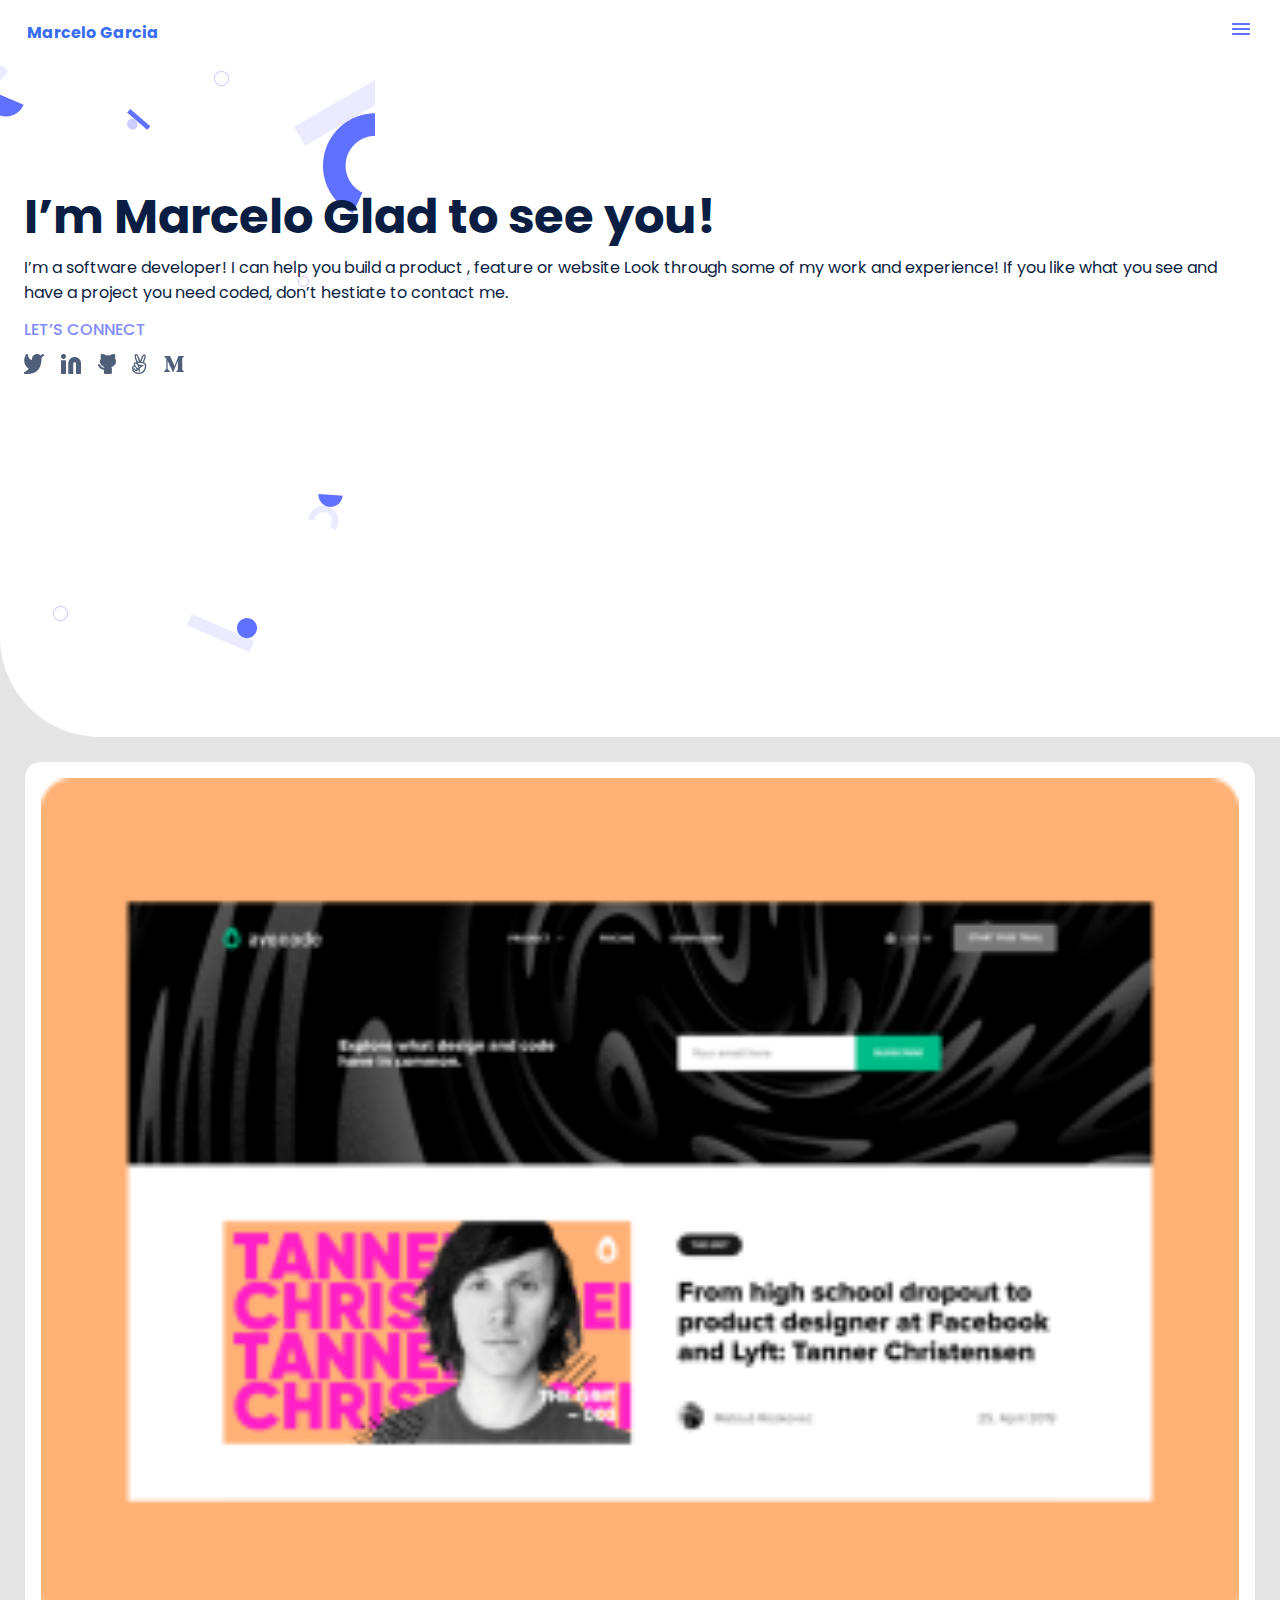
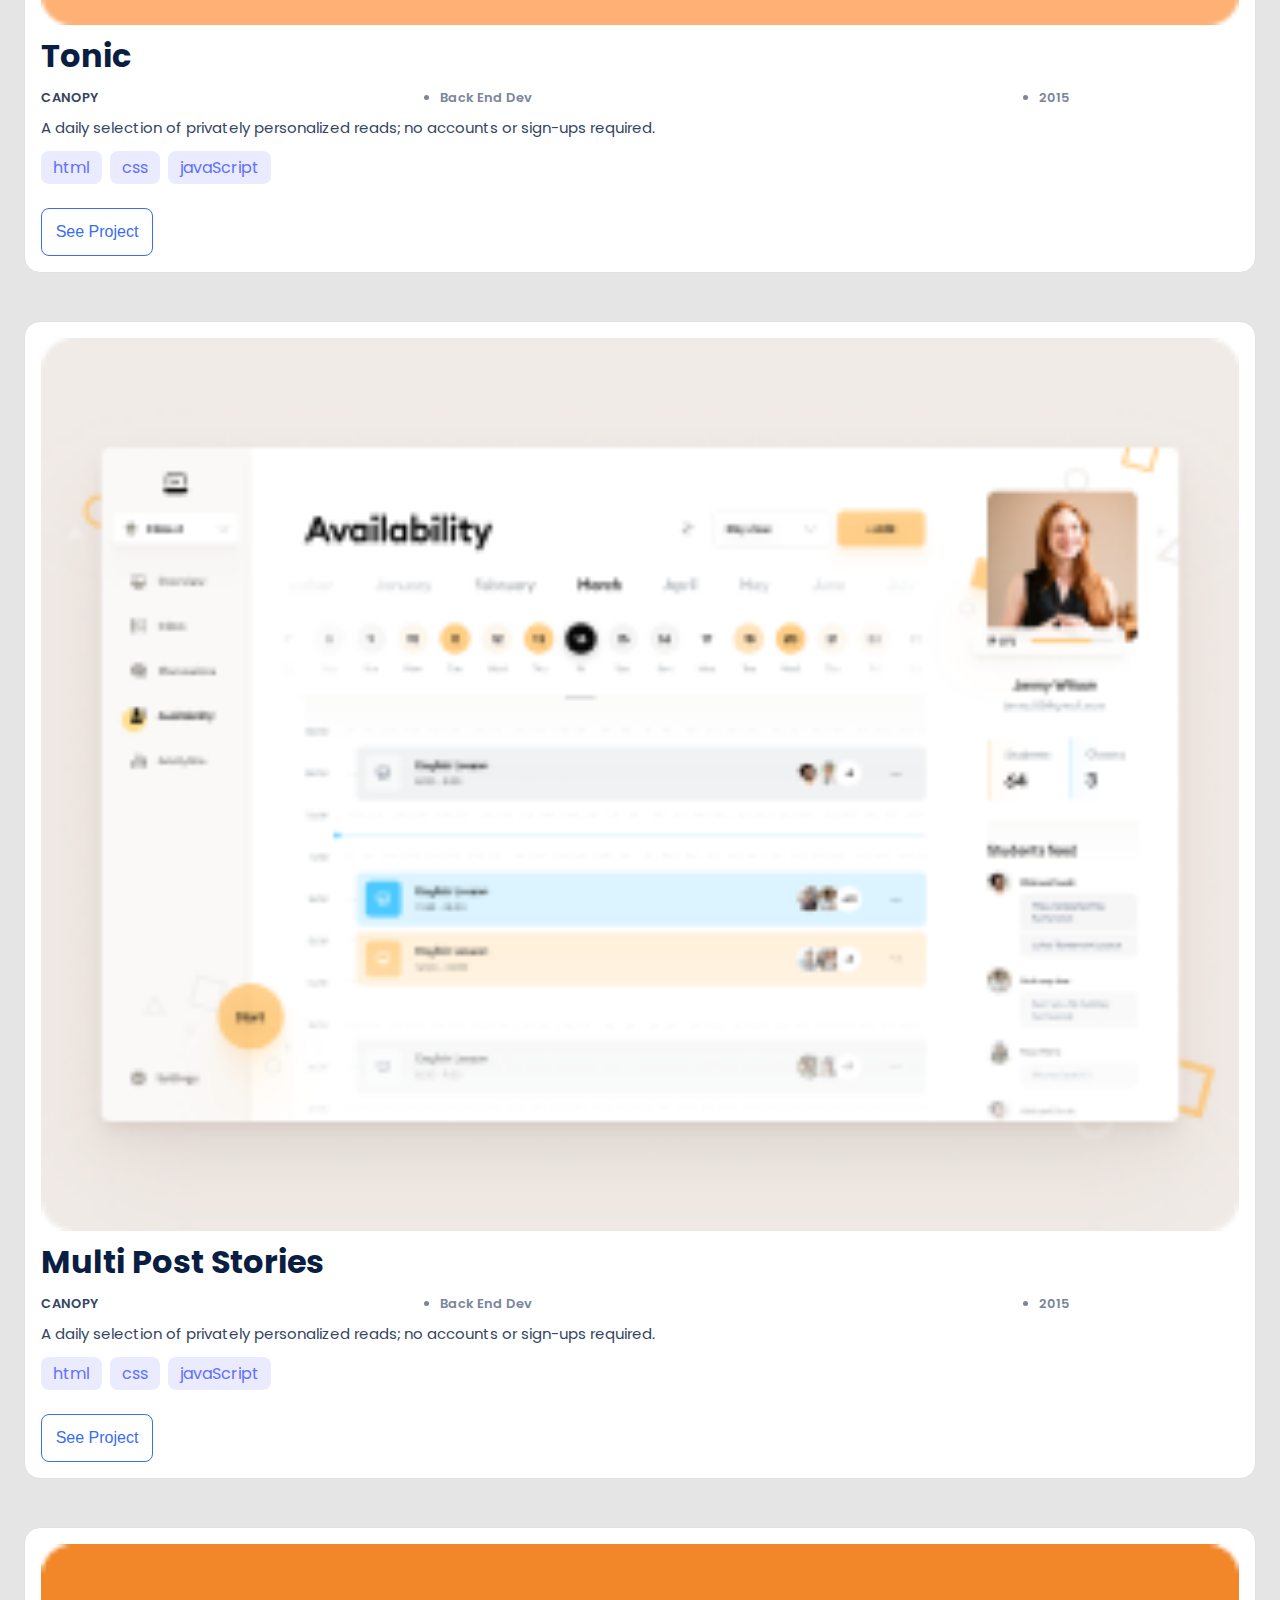
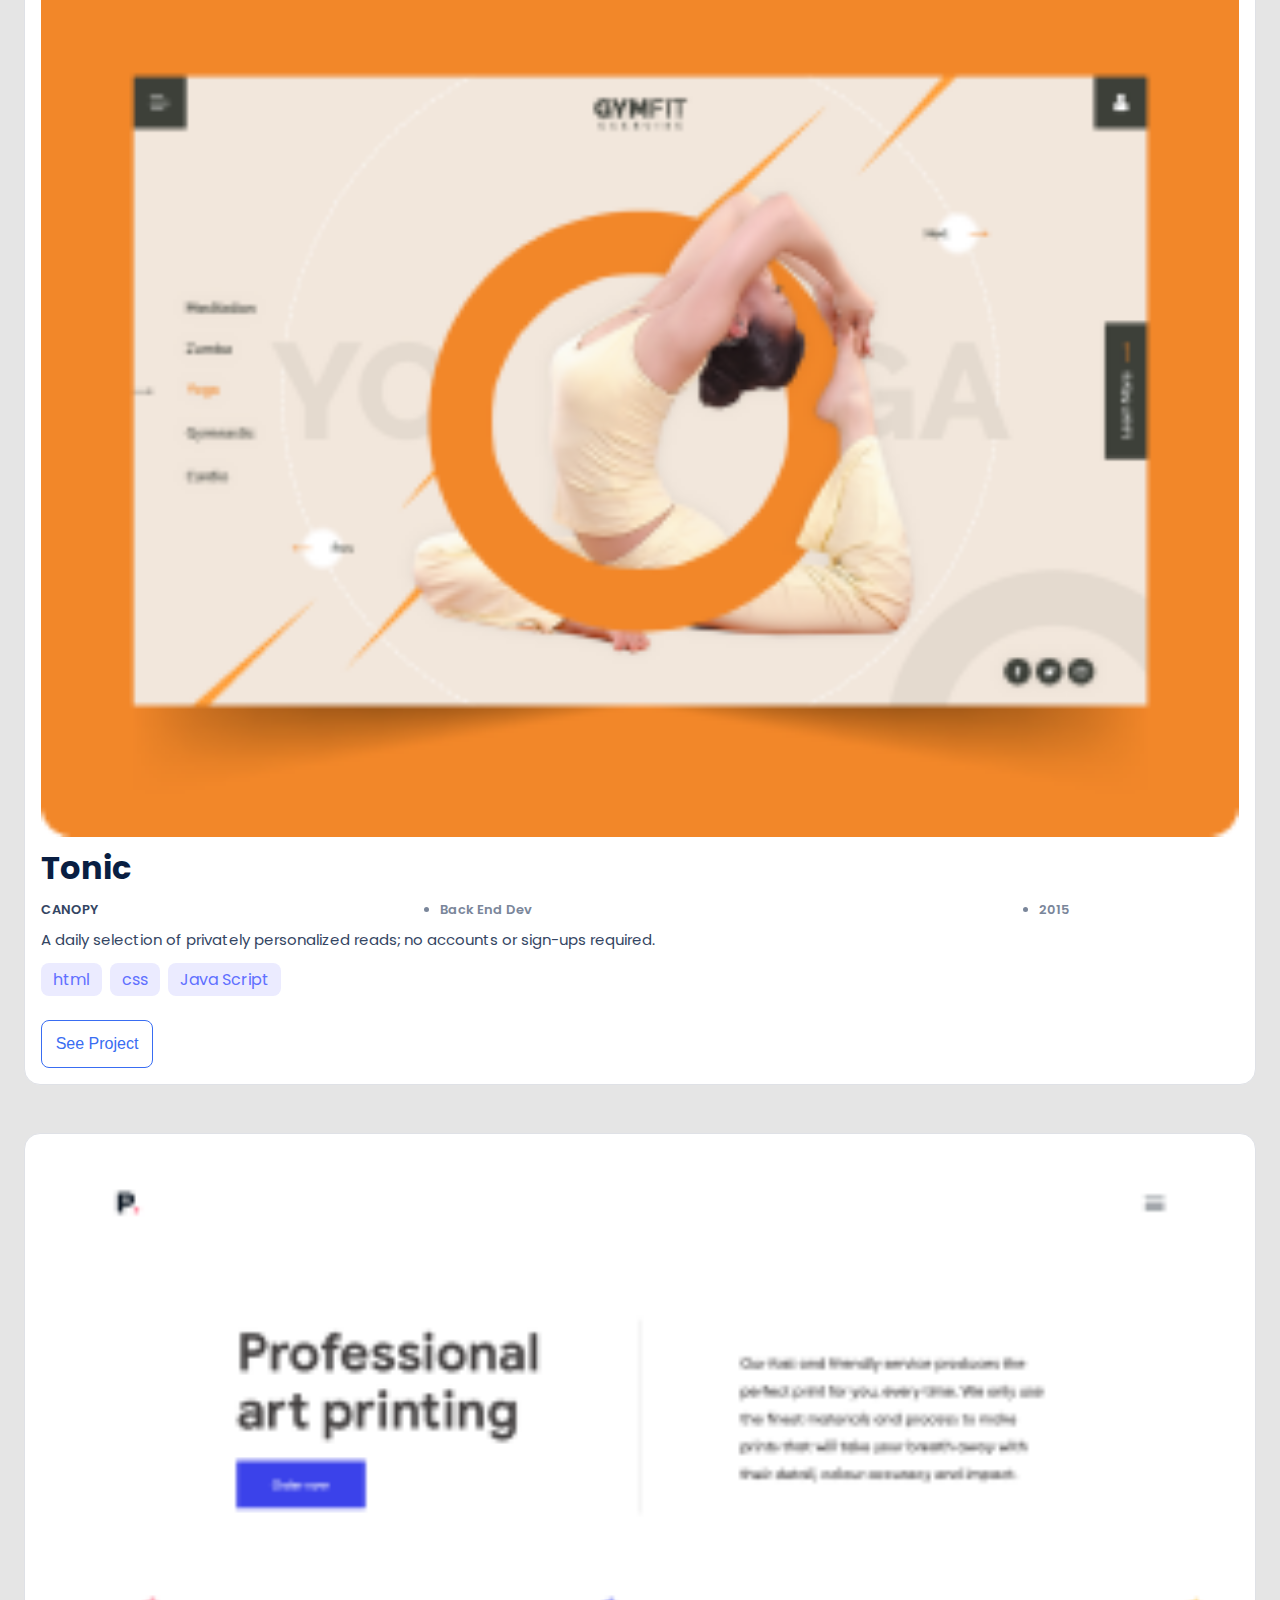
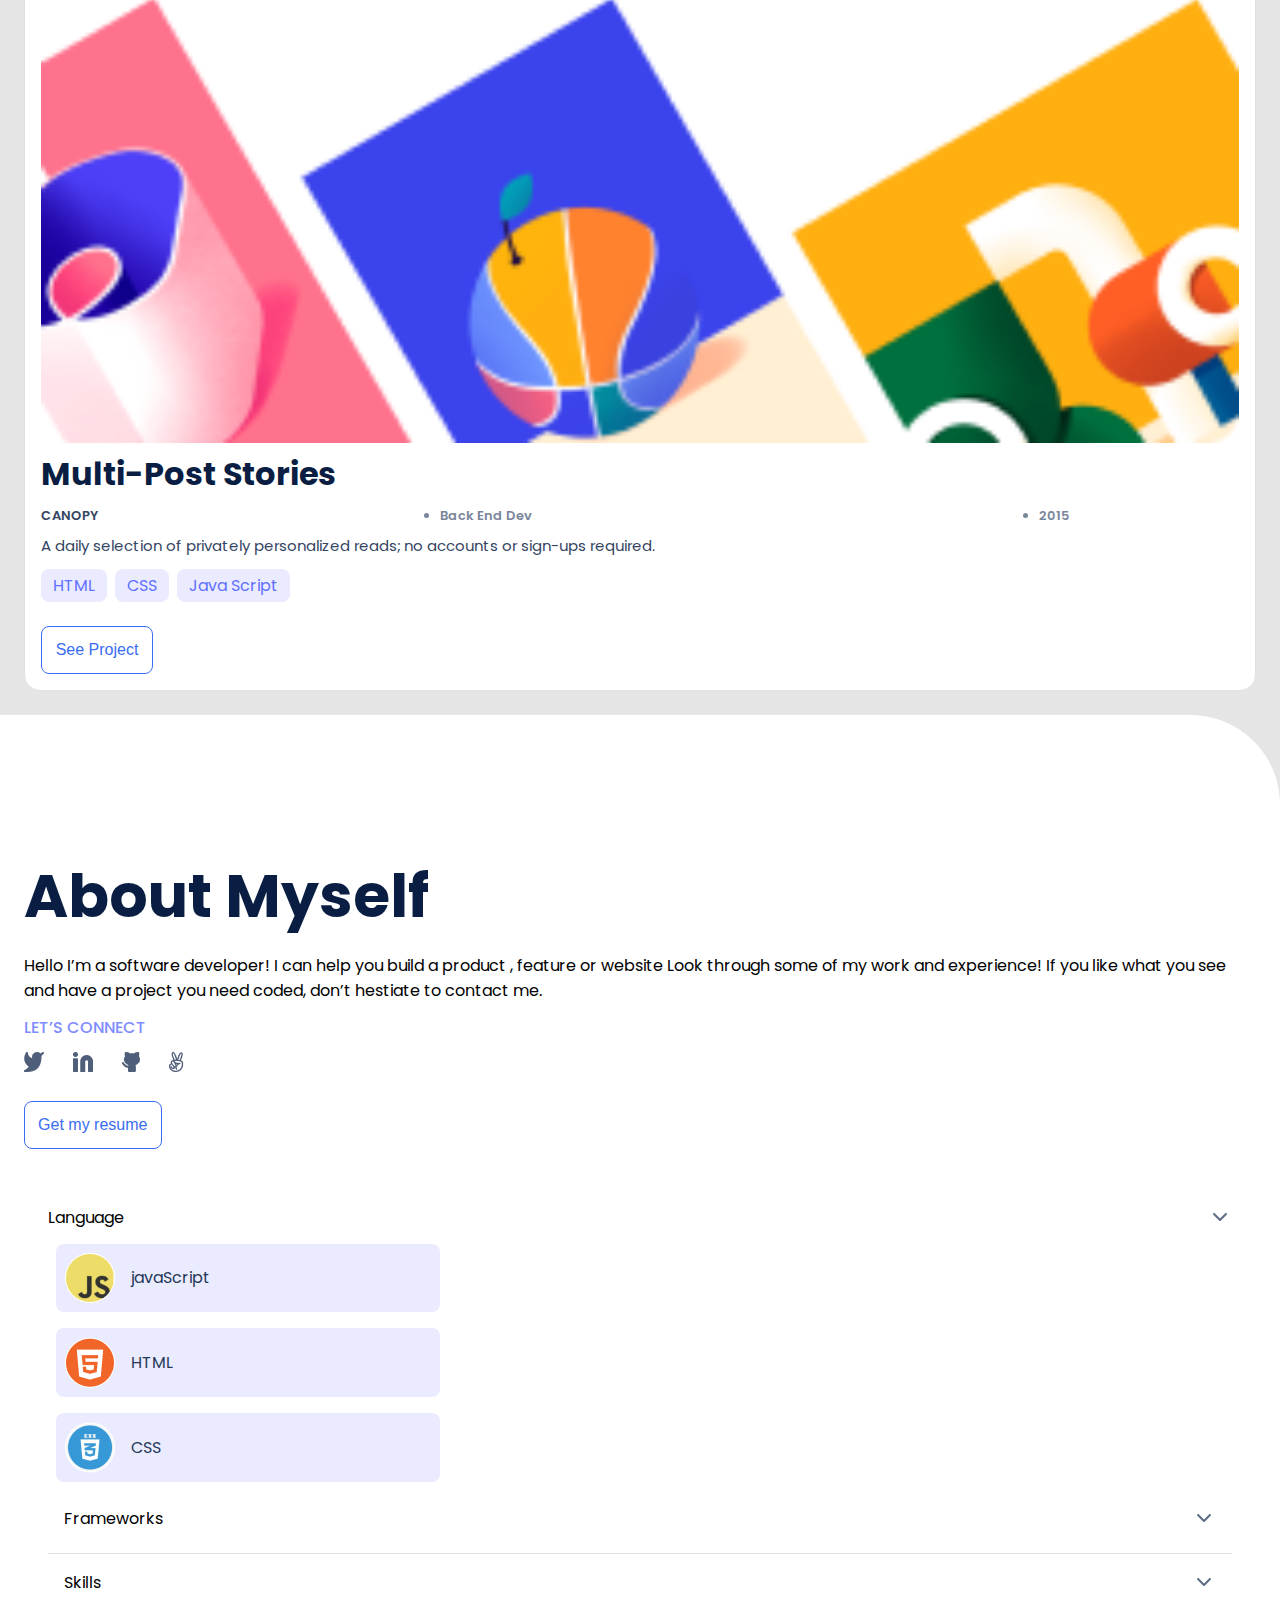
<file: index.html>
<!DOCTYPE html>
<html lang="en">
<head>
    <meta charset="UTF-8">
    <meta http-equiv="X-UA-Compatible" content="IE=edge">
    <meta name="viewport" content="width=device-width, initial-scale=1.0">
    <link rel="stylesheet" href="styles.css">
    <title>Marcelo Garcia Personal Portfolio</title>
</head>
<body>
<!--header section  -->
<header>
    <div class="nav-menu">
        <a href="#">Marcelo Garcia</a>
    <nav>
        <img class="hamburger-btn" src="/imagenes/icon - menu.png" alt="menu-button">
    </nav>
    </div>
</header>
<!--header -->
<section id="hero">
    <div class="headlines">
        <div class="headline-title">
            <h1>I’m Marcelo
                Glad to see you!</h1>
        </div>
        <div class="hero-text">
            <p>I’m a software developer! I can help you 
                build a product , feature or website Look through some of my work and experience! If you like what you see and have a project you need 
                coded, don’t hestiate to contact me.</p>
        </div>
        <div class="connect">
            <span>LET’S CONNECT</span>
        </div>
        <ul class="social-icons">
            <li><a><img src="/imagenes/twiter.png" alt="twiter"></a></li>
            <li><a><img src="/imagenes/Linkedin icon.png" alt="Linkedin"></a></li>
            <li><a><img src="/imagenes/git.png" alt="git-ic"></a></li>
            <li><a><img src="/imagenes/chill.png" alt="chill-ico"></a></li>
            <li><a><img src="/imagenes/m.png" alt="m-logo"></a></li>
        </ul>
    </div>
</section>
<!---->
<section class="work">
    <!-- project-1 -->
    <div class="project-1 projects">
        <div class="card">
            <span><img src="/imagenes/project_1.png" alt="project_1"></span>
            <span><h2>Tonic</h2></span>
            <div class="compn-lan">
                <p>CANOPY</p>
                <ul>
                    <li>Back End Dev</li>
                    <li>2015</li>
                </ul>
            </div>
            <div class="card-body">
                <p>A daily selection of privately
                     personalized reads; no accounts or 
                     sign-ups required.</p>
            </div>
            <div class="technology">
                <ul>
                    <li>html</li>
                    <li>css</li>
                    <li>javaScript</li>
                </ul>
            </div>
            <button class="button">See Project</button>
        </div>
    </div>
<!-- project-2 -->
<div class="projects">
    <div class="card">
        <span><img src="/imagenes/project_2.png" alt="project_2"></span>
        <span><h2>Multi Post Stories</h2></span>
        <div class="compn-lan">
            <p>CANOPY</p>
            <ul>
                <li>Back End Dev</li>
                <li>2015</li>
            </ul>
        </div>
        <div class="card-body">
            <p>A daily selection of privately
                 personalized reads; no accounts or 
                 sign-ups required.</p>
        </div>
        <div class="technology">
            <ul>
                <li>html</li>
                <li>css</li>
                <li>javaScript</li>
            </ul>
        </div>
        <button class="button">See Project</button>
    </div>  
</div>
<!-- project-3 -->
<div class="projects">
    <div class="card">
        <span><img src="/imagenes/project_3.png" alt="project_3"></span>
        <span><h2>Tonic</h2></span>
        <div class="compn-lan">
            <p>CANOPY</p>
            <ul>
                <li>Back End Dev</li>
                <li>2015</li>
            </ul>
        </div>
        <div class="card-body">
            <p>A daily selection of privately
                 personalized reads; no accounts or 
                 sign-ups required.</p>
        </div>
        <div class="technology">
            <ul>
                <li>html</li>
                <li>css</li>
                <li>Java Script</li>
            </ul>
        </div>
        <button class="button">See Project</button>
    </div>
</div>
<!-- project-4 -->
<div class="projects">
    <div class="card">
        <span><img src="/imagenes/project_4.png" alt="project_4"></span>
        <span><h2>Multi-Post Stories</h2></span>
        <div class="compn-lan">
            <p>CANOPY</p>
            <ul>
                <li>Back End Dev</li>
                <li>2015</li>
            </ul>
        </div>
        <div class="card-body">
            <p>A daily selection of privately
                 personalized reads; no accounts or 
                 sign-ups required.</p>
        </div>
        <div class="technology">
            <ul>
                <li>HTML</li>
                <li>CSS</li>
                <li>Java Script</li>
            </ul>
        </div>
        <button class="button">See Project</button>
    </div>
</div>
</section>
<!-- About-section -->
<section class="about-me">
    <div class="me-content">
        <span id="span"><h2>About Myself</h2></span>
        <div class="about-details">
            <p>Hello I’m a software developer! I can help you 
                build a product , feature or website Look through 
                some of my work and experience! If you like what you 
                see and have a project you need coded, don’t hestiate
                 to contact me.</p>
        </div>
        <div class="connect">
            <span>LET’S CONNECT</span>
        </div>
        <div>
            <ul class="social-icons">
                <li>
                    <a href="https://twitter.com/marchelogar"><img src="/imagenes/twiter.png" alt="twiter"></a>
                </li>
                <li>
                    <a href="https://www.linkedin.com/in/marcelo-garcia-3333b8156/"><img src="/imagenes/Linkedin icon.png" alt="Linkedin"></a>
                </li>
                <li>
                    <a href="https://github.com/marchelazo"><img src="/imagenes/git.png" alt="git-ic"></a>
                </li>
                <li>
                    <a href="#"><img src="/imagenes/chill.png" alt="chill-ico"></a>
                </li>
            </ul>
        </div>
        <button class="button">Get my resume</button>
        <!-- technology section -->
        <div class="technology-lan">
            <ul>
                <li class="tec-list tec-1">
                    Language
                    <span><img src="/imagenes/Icon-Chevron-Down-Larger.svg" alt="drop-down arrow"></span>
                </li>
                <li class="tec-list">
                    <ul class="inner-list">
                        <li class="nest-sub-list">
                            <img src="/imagenes/js.png" alt="js-icon">
                            <span>javaScript</span>
                        </li>
                        <li class="nest-sub-list">
                            <img src="/imagenes/html.png" alt="html-icon">
                            <span>HTML</span>
                        </li>
                        <li class="nest-sub-list">
                            <img src="/imagenes/css.png" alt="css-icon">
                            <span>CSS</span>
                        </li>
                    </ul>
                </li>
                <li class="tec-list tec-2">
                    Frameworks
                    <span><img src="/imagenes/Icon-Chevron-Down-Larger.svg" alt="drop-down"></span>
                </li>
                <li class="tec-list  tec-3">Skills
                    <span><img src="/imagenes/Icon-Chevron-Down-Larger.svg" alt="drop-down"></span>
                </li>
            </ul>
        </div>
    </div>
</section>
</body>
</html>
</file>
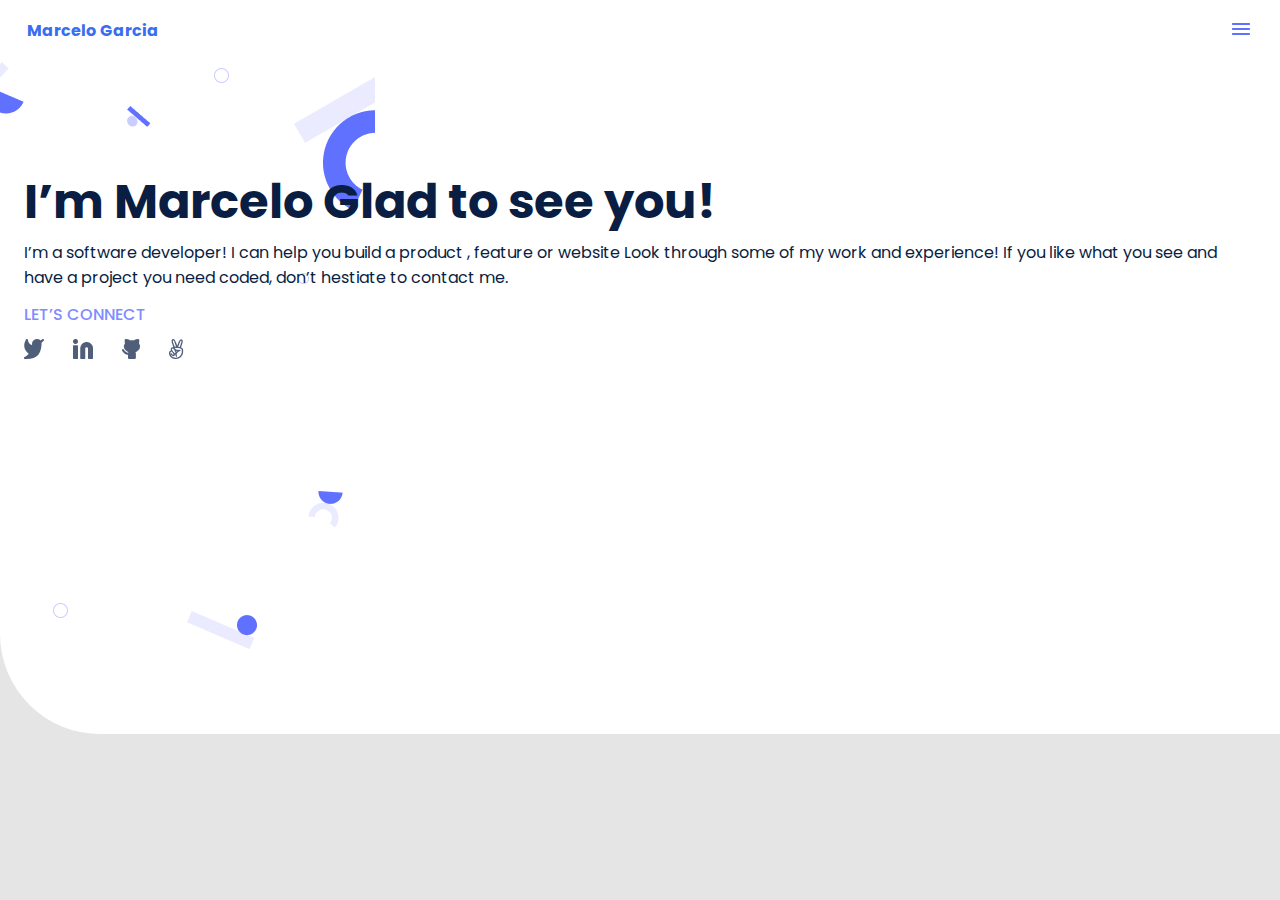
<file: PersonalPortfolio/index.html>
<!DOCTYPE html>
<html lang="en">
<head>
    <meta charset="UTF-8">
    <meta http-equiv="X-UA-Compatible" content="IE=edge">
    <meta name="viewport" content="width=device-width, initial-scale=1.0">
    <link rel="stylesheet" href="styles.css">
    <title>Marcelo Garcia Personal Portfolio</title>
</head>
<body>
<!--header section  -->
<header>
    <div class="nav-menu">
        <a href="#">Marcelo Garcia</a>
    <nav>
        <img class="hamburger-btn" src="/PersonalPortfolio/imagenes/icon - menu.png" alt="menu-button">
    </nav>
    </div>
</header>
<!--header -->
<section id="hero">
    <div class="headlines">
        <div class="headline-title">
            <h1>I’m Marcelo
                Glad to see you!</h1>
        </div>
        <div class="hero-text">
            <p>I’m a software developer! I can help you 
                build a product , feature or website Look through some of my work and experience! If you like what you see and have a project you need 
                coded, don’t hestiate to contact me.</p>
        </div>
        <div class="connect">
            <span>LET’S CONNECT</span>
        </div>
        <ul class="social-icons">
            <li><img src="/PersonalPortfolio/imagenes/twiter.png" alt="twiter"></li>
            <li><img src="/PersonalPortfolio/imagenes/Linkedin icon.png" alt="Linkedin"></li>
            <li><img src="/PersonalPortfolio/imagenes/git.png" alt="git-ic"></li>
            <li><img src="/PersonalPortfolio/imagenes/chill.png" alt="chill-ico"></li>
        </ul>
    </div>
</section>
</body>
</html>
</file>
<file: styles.css>
@import url('https://fonts.googleapis.com/css2?family=Poppins:wght@300;400;500;700&display=swap');

/* resets */
* {
  margin: 0;
  padding: 0;
  box-sizing: border-box;
}

:root {
  --hover-btn: #6070ff;
  --active-btn: #2230d2;
  --disabled-text: #5e6c84;
  --enabled-text: #6070ff;
  --secondary-color: #ffff;
  --primary-color: #396df2;
  --text-color: #091e42;
  --font-fam: 'Poppins', sans-serif;
  --fade-bg: #ebebff;
  --icon-color: #505f79;
  --semi-bold: 700;
  --text-color2: #7f8cff;
  --main-bg: #e5e5e5;
  --p-txt-color: #344563;
}

body {
  background-color: var(--main-bg);
  font-family: var(--font-fam);
}

a {
  text-decoration: none;
}

/* end of resets */

.nav-menu a {
  color: var(--primary-color);
  font-family: var(--font-fam);
  font-weight: 700;
  font-size: 1.5 rem;
  line-height: 20px;
}

/* header section */

header {
  background-color: var(--secondary-color);
  border: 3px solid var(--secondary-color);
}

.nav-menu {
  display: flex;
  margin: 14px 24px 14px 24px;
  justify-content: space-between;
  align-items: center;
}

/* hero section */

#hero {
  display: flex;
  background-image: url(/imagenes/header-bg.png);
  height: 42rem;
  background-repeat: no-repeat;
  background-color: var(--secondary-color);
  border-bottom-left-radius: 100px;
}

.headlines {
  margin: 12px 24px 0 24px;
}

.headlines h1 {
  font-family: var(--font-fam);
  color: var(--text-color);
  font-weight: var(--semi-bold);
  line-height: 3.25rem;
  font-size: 3rem;
}

.headline-title h1 {
  margin: 114px 0 0 0;
}

.hero-text {
  font-family: var(--font-fam);
  color: var(--text-color);
  font-weight: 400;
  font-size: 1rem;
  margin-top: 12px;
}

/* connect btns */

.connect {
  color: var(--text-color2);
  font-weight: 500;
  font-size: 1rem;
  font-family: var(--font-fam);
  margin-top: 12px;
}

.social-icons {
  display: flex;
  justify-content: space-between;
  width: 10rem;
  margin-top: 12px;
  list-style: none;
}

/* work section */

.card {
  display: grid;
  background-color: var(--secondary-color);
  border: 1px solid #dfe1e6;
  border-radius: 16px;
  padding: 16px;
  margin: auto;
}

.card h2 {
  font-weight: 700;
  font-size: 32px;
  color: var(--text-color);
}

.projects {
  padding: 24px;
}

.compn-lan {
  display: grid;
  grid-template-columns: repeat(1, 1fr 2fr);
}

.card img {
  width: 100%;
}

.compn-lan,
.card-body {
  margin-top: 0.5em;
}

/* Showing bullet points */
.compn-lan ul {
  display: grid;
  grid-template-columns: 3fr 1fr;
}

.compn-lan p {
  color: var(--p-txt-color);
}

.compn-lan ul li {
  color: #7a869a;
}

.compn-lan ul li,
.compn-lan p {
  font-weight: 600;
  font-size: 13px;
}

.card-body {
  font-size: 15px;
  color: var(--p-txt-color);
}

.technology {
  margin-top: 12px;
}

.technology ul {
  list-style: none;
  display: flex;
  gap: 8px;
}

.technology ul li {
  background-color: var(--fade-bg);
  border-radius: 8px;
  padding: 4px 12px;
  color: var(--enabled-text);
}

button {
  border: 1px solid var(--primary-color);
  border-radius: 8px;
  color: var(--primary-color);
  padding: 0.75em;
}

.card button {
  width: 7em;
  height: 3em;
  background-color: var(--secondary-color);
  margin-top: 1.5em;
  font-size: 1em;
  font-weight: 500;
}

/* About me section */
.me-content {
  padding: 24px;
  display: grid;
  background-color: var(--secondary-color);
  border-top-right-radius: 5.6rem;
}

.me-content #span {
  margin-top: 7rem;
  font-weight: 700;
  font-size: 2.5rem;
  color: var(--text-color);
}

.about-details {
  margin-top: 0.75rem;
}

.me-content button {
  font-size: 1rem;
  width: 8.6rem;
  height: 3em;
  background-color: var(--secondary-color);
  margin-top: 1.38em;
}

/* technology-lan */
.technology-lan {
  margin-top: 2em;
  padding: 1.5em;
}

.technology-lan ul {
  list-style: none;
}

.tec-list {
  display: flex;
  justify-content: space-between;
}

.inner-list {
  display: grid;
  grid-template-columns: 1fr;
}

.nest-sub-list {
  display: grid;
  grid-template-columns: 1fr 6fr;
  align-items: center;
  gap: 1em;
  margin: 0.5em;
  background-color: var(--fade-bg);
  padding: 0.56em;
  border-radius: 8px;
  color: #253858;
}

.tec-2,
.tec-3 {
  border-bottom: 1px solid #dfe1e6;
  padding: 1em;
}
</file>
<file: PersonalPortfolio/styles.css>
@import url('https://fonts.googleapis.com/css2?family=Poppins:wght@300;400;500;700&display=swap');

/* resets */
* {
  margin: 0;
  padding: 0;
  box-sizing: border-box;
}

:root {
  --hover-btn: #6070ff;
  --active-btn: #2230d2;
  --disabled-text: #5e6c84;
  --enabled-text: #6070ff;
  --secondary-color: #ffff;
  --primary-color: #396df2;
  --text-color: #091e42;
  --font-fam: 'Poppins', sans-serif;
  --fade-bg: #ebebff;
  --icon-color: #505f79;
  --semi-bold: 700;
  --text-color2: #7f8cff;
  --main-bg: #e5e5e5;
}

body {
  background-color: var(--main-bg);
}

a {
  text-decoration: none;
}

/* end of resets */

.nav-menu a {
  color: var(--primary-color);
  font-family: var(--font-fam);
  font-weight: 700;
  font-size: 1.5 rem;
  line-height: 20px;
}

/* header section */

header {
  background-color: var(--secondary-color);
  border: 3px solid var(--secondary-color);
}

.nav-menu {
  display: flex;
  margin: 14px 24px 14px 24px;
  justify-content: space-between;
  align-items: center;
}

/* hero section */

#hero {
  background-image: url(/PersonalPortfolio/imagenes/header-bg.png);
  height: 42rem;
  background-repeat: no-repeat;
  position: absolute;
  background-color: var(--secondary-color);
  border-bottom-left-radius: 100px;
}

.headlines {
  margin: 12px 24px 0 24px;
}

.headlines h1 {
  font-family: var(--font-fam);
  color: var(--text-color);
  font-weight: var(--semi-bold);
  line-height: 3.25rem;
  font-size: 3rem;
}

.headline-title h1 {
  margin: 114px 0 0 0;
}

.hero-text {
  font-family: var(--font-fam);
  color: var(--text-color);
  font-weight: 400;
  font-size: 1rem;
  margin-top: 12px;
}

/* connect btns */

.connect {
  color: var(--text-color2);
  font-weight: 500;
  font-size: 1rem;
  font-family: var(--font-fam);
  margin-top: 12px;
}

.social-icons {
  display: flex;
  justify-content: space-between;
  width: 10rem;
  margin-top: 12px;
  list-style: none;
}
</file>
